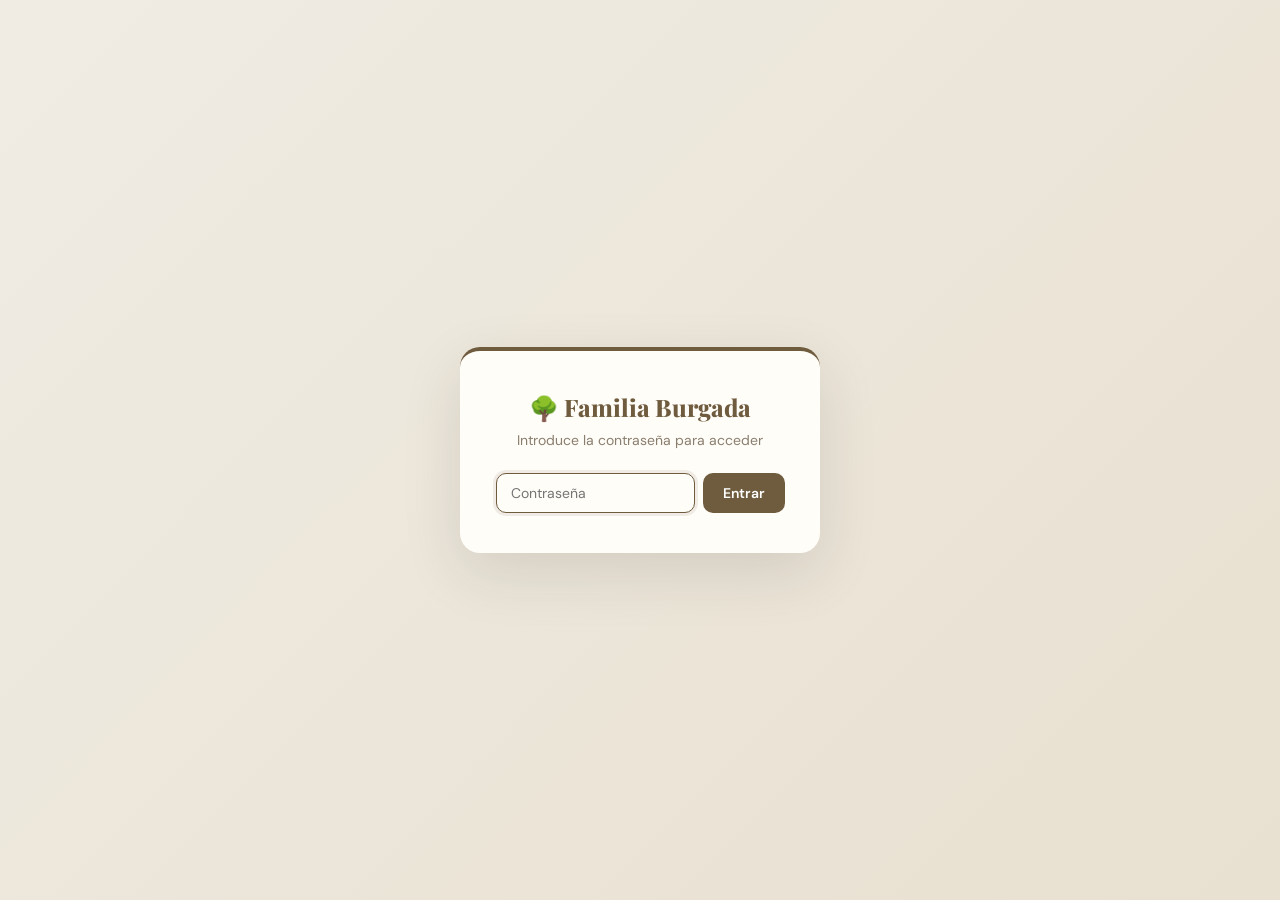
<file: index.html>
<!DOCTYPE html>
<html lang="es">
<head>
  <meta charset="UTF-8" />
  <meta name="viewport" content="width=device-width, initial-scale=1.0" />
  <title>Familia Burgada</title>
  <link rel="preconnect" href="https://fonts.googleapis.com">
  <link href="https://fonts.googleapis.com/css2?family=DM+Sans:ital,opsz,wght@0,9..40,300;0,9..40,500;0,9..40,700;1,9..40,400&family=Playfair+Display:wght@700;800&display=swap" rel="stylesheet">
  <link rel="stylesheet" href="styles.css" />
</head>
<body>
<script src="auth.js"></script>
<div class="ft-layout">
  <div class="ft-header">
    <div class="ft-header-left">
      <h1 class="ft-title">Familia Burgada</h1>
      <span class="ft-count" id="ft-count"></span>
      <a href="stats.html" class="ft-nav-link">📊 Estadísticas</a>
      <a href="list.html" class="ft-nav-link">📋 Listado</a>
      <a href="editor.html" class="ft-nav-link">✏️ Editor</a>
    </div>
    <div class="ft-header-right">
      <label class="ft-gen-filter">Generación
        <select id="generation-filter"><option value="all">Todas</option></select>
      </label>
      <input id="ft-search-input" class="ft-input" placeholder="Buscar persona…" />
    </div>
  </div>

  <div class="ft-filter-bar hidden" id="ft-filter-bar">
    <span id="ft-filter-text"></span>
    <button class="ft-btn-small" id="ft-filter-clear">✕ Quitar</button>
  </div>

  <div class="ft-body">
    <div class="ft-sidebar">
      <button class="ft-zoom-btn" id="zoom-in" title="Acercar">+</button>
      <span class="ft-zoom-val" id="zoom-label">100 %</span>
      <button class="ft-zoom-btn" id="zoom-out" title="Alejar">−</button>
      <div class="ft-sidebar-sep"></div>
      <button class="ft-zoom-btn" id="zoom-reset" title="Reset">↺</button>
      <div class="ft-sidebar-sep"></div>
      <button class="ft-zoom-btn" id="orientation-toggle" title="Cambiar orientación">
        <span id="orientation-label">↓</span>
      </button>
    </div>

    <div class="ft-viewport" id="ft-viewport">
      <div class="ft-canvas" id="ft-canvas"></div>
    </div>

    <!-- Modal -->
    <div class="ft-modal-backdrop" id="ft-modal-backdrop">
      <div class="ft-modal">
        <button class="ft-modal-close" id="ft-modal-close">✕</button>
        <!-- Hero: centered avatar + name -->
        <div class="ft-modal-hero" id="modal-hero">
          <div class="ft-modal-avatar" id="modal-avatar"></div>
          <div class="ft-modal-badge" id="modal-relation"></div>
          <h2 id="modal-name"></h2>
          <div class="ft-modal-sub" id="modal-dates"></div>
        </div>
        <!-- Content below hero -->
        <div class="ft-modal-content">
          <div class="ft-modal-body" id="modal-description"></div>
          <div class="ft-modal-lineage" id="modal-lineage"></div>
          <div class="ft-modal-grid">
            <div class="ft-modal-card"><div class="ft-modal-label">Generación</div><div class="ft-modal-value" id="modal-gen"></div></div>
            <div class="ft-modal-card"><div class="ft-modal-label">Lugar de nacimiento</div><div class="ft-modal-value" id="modal-birthplace"></div></div>
            <div class="ft-modal-card"><div class="ft-modal-label">Pareja</div><div class="ft-modal-value" id="modal-spouse"></div></div>
            <div class="ft-modal-card"><div class="ft-modal-label">Hijos</div><div class="ft-modal-value" id="modal-children"></div></div>
            <div class="ft-modal-card" style="grid-column:1/-1"><div class="ft-modal-label">Notas</div><div class="ft-modal-value" id="modal-notes"></div></div>
          </div>
          <div class="ft-modal-actions">
            <button class="ft-btn-outline" id="modal-trace-lineage">🌳 Ver linaje</button>
            <button class="ft-btn-outline" id="modal-trace-descendants">👨‍👩‍👧‍👦 Descendientes</button>
            <button class="ft-btn-outline" id="modal-propose-change">📝 Proponer cambio</button>
          </div>
        </div>
      </div>
    </div>
  </div>

  <div class="ft-request-panel">
    <div class="ft-request-toggle" id="request-toggle">
      <span>📝</span> Solicitar cambio de información
      <span class="ft-chevron" id="request-chevron">▾</span>
    </div>
    <div class="ft-request-body hidden" id="request-body">
      <p class="ft-request-hint">Rellena este formulario y se abrirá un email pre-rellenado para enviar la solicitud.</p>
      <form id="request-form">
        <div><label for="req-reporter">Tu nombre</label><input id="req-reporter" type="text" placeholder="Ej: Ana Pérez" required /></div>
        <div><label for="req-type">Tipo de cambio</label>
          <select id="req-type" required><option value="">Selecciona…</option><option value="Modificar datos">Modificar datos</option><option value="Nuevo nacimiento">Nuevo nacimiento</option><option value="Fallecimiento">Fallecimiento</option><option value="Otro">Otro</option></select>
        </div>
        <div><label for="req-person-name">Persona relacionada</label><input id="req-person-name" type="text" placeholder="Ej: María Isabel Burgada" /></div>
        <div style="grid-column:1/-1"><label for="req-details">Detalles</label><textarea id="req-details" placeholder="Ej: Nuevo nacimiento: Nombre, fecha, padres…"></textarea></div>
        <div class="ft-form-actions" style="grid-column:1/-1"><button type="submit" class="ft-btn">✉ Enviar por email</button></div>
      </form>
    </div>
  </div>
</div>
<script src="script.js"></script>
</body>
</html>
</file>
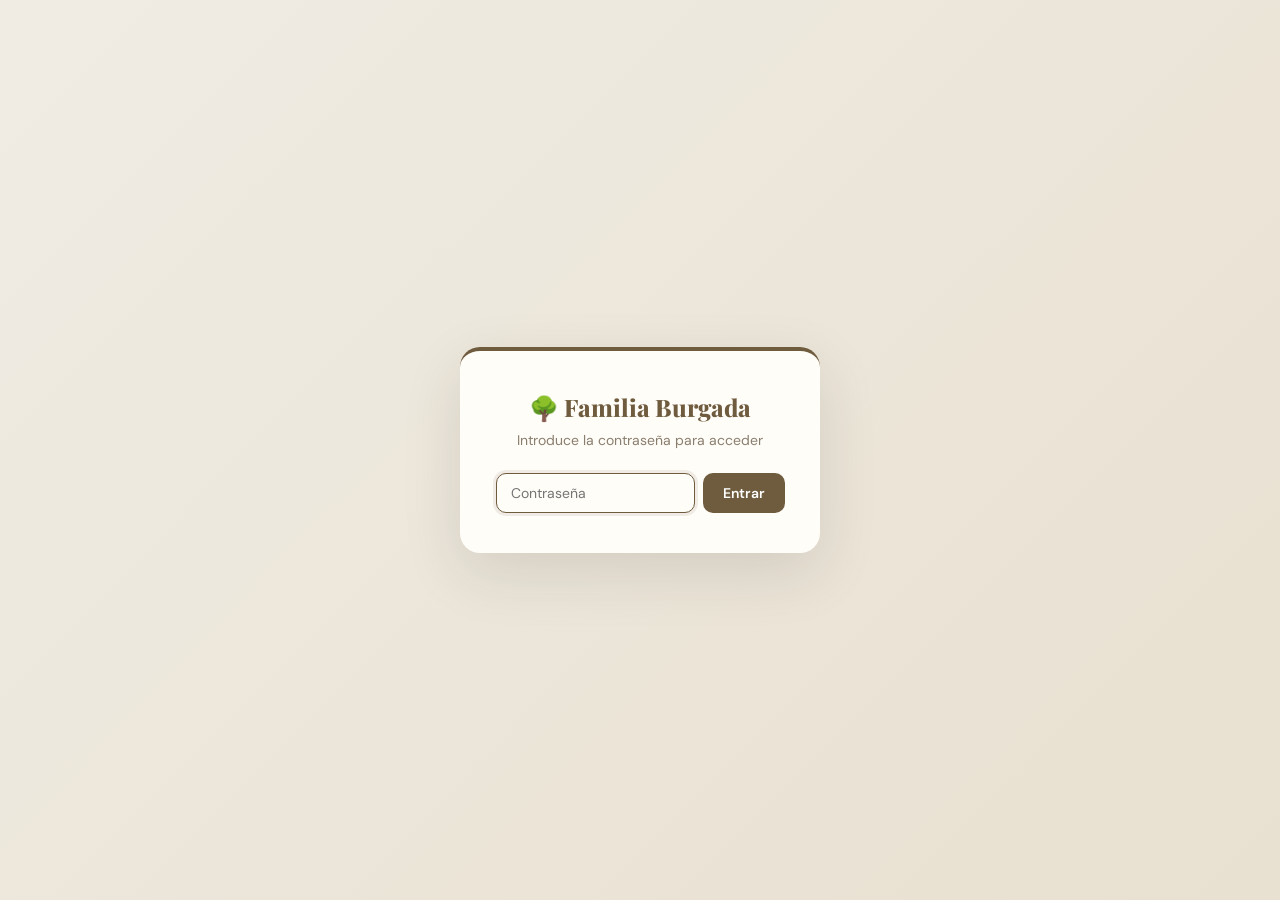
<file: editor.html>
<!DOCTYPE html>
<html lang="es">
<head>
  <meta charset="UTF-8" />
  <meta name="viewport" content="width=device-width, initial-scale=1.0" />
  <title>Editor · Familia Burgada</title>
  <link rel="preconnect" href="https://fonts.googleapis.com">
  <link href="https://fonts.googleapis.com/css2?family=DM+Sans:ital,opsz,wght@0,9..40,300;0,9..40,500;0,9..40,700;1,9..40,400&family=Playfair+Display:wght@700;800&display=swap" rel="stylesheet">
  <style>
    *, *::before, *::after { box-sizing: border-box; margin: 0; padding: 0; }
    :root { --bg: #f0ece4; --surface: #fffdf8; --border: #ddd5c8; --text: #2c241d; --text-dim: #8a7e6e; --accent: #6f5b3e; --accent-light: #f5f0e6; --shadow: 0 2px 12px rgba(44,36,29,.08); --font: 'DM Sans', system-ui, sans-serif; --font-display: 'Playfair Display', Georgia, serif; --danger: #b91c1c; --danger-bg: #fef2f2; --success: #15803d; --success-bg: #f0fdf4; }
    body { font-family: var(--font); background: var(--bg); color: var(--text); min-height: 100vh; padding: 24px; }
    .ed-wrap { max-width: 800px; margin: 0 auto; }
    .ed-header { display: flex; align-items: baseline; gap: 14px; margin-bottom: 24px; flex-wrap: wrap; }
    .ed-header h1 { font-family: var(--font-display); font-size: 26px; font-weight: 800; color: var(--accent); }
    .ed-nav { display: flex; gap: 8px; }
    .ed-link { font-size: 12px; font-weight: 600; color: var(--accent); text-decoration: none; background: var(--accent-light); padding: 5px 12px; border-radius: 999px; border: 1px solid var(--border); transition: .15s; }
    .ed-link:hover { background: var(--accent); color: #fff; border-color: var(--accent); }

    .ed-actions { display: grid; grid-template-columns: repeat(auto-fit, minmax(160px, 1fr)); gap: 12px; margin-bottom: 24px; }
    .ed-action-btn { background: var(--surface); border: 2px solid var(--border); border-radius: 14px; padding: 18px 14px; text-align: center; cursor: pointer; transition: .18s; font-family: var(--font); font-size: 13px; font-weight: 600; color: var(--text-dim); }
    .ed-action-btn:hover { border-color: var(--accent); color: var(--accent); background: var(--accent-light); }
    .ed-action-btn.active { border-color: var(--accent); color: var(--accent); background: var(--accent-light); }
    .ed-action-icon { font-size: 24px; display: block; margin-bottom: 6px; }

    .ed-card { background: var(--surface); border-radius: 16px; padding: 24px; box-shadow: var(--shadow); margin-bottom: 20px; }
    .ed-card-title { font-size: 15px; font-weight: 700; color: var(--text); margin-bottom: 16px; display: flex; align-items: center; gap: 8px; }
    .ed-form { display: grid; grid-template-columns: 1fr 1fr; gap: 12px 16px; }
    .ed-field { display: flex; flex-direction: column; gap: 4px; }
    .ed-field.full { grid-column: 1 / -1; }
    .ed-label { font-size: 11px; font-weight: 700; text-transform: uppercase; letter-spacing: .08em; color: var(--text-dim); }
    .ed-input, .ed-select, .ed-textarea { font-family: var(--font); font-size: 13px; padding: 8px 12px; border-radius: 10px; border: 1px solid var(--border); background: var(--accent-light); color: var(--text); outline: none; transition: .18s; }
    .ed-input:focus, .ed-select:focus, .ed-textarea:focus { border-color: var(--accent); background: var(--surface); box-shadow: 0 0 0 3px rgba(111,91,62,.1); }
    .ed-textarea { resize: vertical; min-height: 60px; }
    .ed-computed { font-size: 12px; color: var(--accent); font-weight: 600; padding: 6px 10px; background: var(--accent-light); border-radius: 8px; border: 1px dashed var(--border); }

    .ed-btn { background: var(--accent); border: none; color: #fff; border-radius: 10px; padding: 10px 20px; font-size: 14px; font-weight: 600; font-family: var(--font); cursor: pointer; transition: .18s; display: inline-flex; align-items: center; gap: 6px; }
    .ed-btn:hover { background: #5a4a33; }
    .ed-btn:disabled { opacity: .5; cursor: not-allowed; }
    .ed-btn-outline { background: transparent; border: 1px solid var(--border); color: var(--text-dim); border-radius: 10px; padding: 10px 20px; font-size: 14px; font-weight: 600; font-family: var(--font); cursor: pointer; transition: .18s; display: inline-flex; align-items: center; gap: 6px; }
    .ed-btn-outline:hover { border-color: var(--accent); color: var(--accent); }
    .ed-form-actions { grid-column: 1 / -1; display: flex; gap: 10px; margin-top: 8px; flex-wrap: wrap; }

    .ed-toast { position: fixed; bottom: 24px; left: 50%; transform: translateX(-50%); padding: 10px 20px; border-radius: 10px; font-size: 13px; font-weight: 600; box-shadow: 0 8px 30px rgba(44,36,29,.15); z-index: 1000; transition: opacity .3s; opacity: 0; pointer-events: none; }
    .ed-toast.show { opacity: 1; }
    .ed-toast.success { background: var(--success-bg); color: var(--success); border: 1px solid #bbf7d0; }
    .ed-toast.error { background: var(--danger-bg); color: var(--danger); border: 1px solid #fecaca; }
    .ed-output { background: #1e1b16; color: #d4cfc5; padding: 14px 16px; border-radius: 12px; font-size: 12px; font-family: 'DM Mono', monospace; max-height: 400px; overflow: auto; white-space: pre-wrap; margin-top: 12px; }

    .ed-preview { display: flex; align-items: center; gap: 12px; padding: 14px; background: var(--accent-light); border-radius: 12px; margin-bottom: 16px; }
    .ed-preview-avatar { width: 40px; height: 40px; border-radius: 50%; display: flex; align-items: center; justify-content: center; font-family: var(--font-display); font-weight: 800; font-size: 15px; border: 2px solid var(--surface); box-shadow: 0 0 0 2px var(--accent); }
    .ed-preview-info { flex: 1; }
    .ed-preview-name { font-weight: 700; font-size: 14px; }
    .ed-preview-meta { font-size: 11px; color: var(--text-dim); margin-top: 2px; }

    .ed-changes { margin-top: 16px; }
    .ed-change-item { display: flex; align-items: center; gap: 10px; padding: 8px 12px; border-radius: 8px; font-size: 13px; margin-bottom: 6px; }
    .ed-change-add { background: var(--success-bg); color: var(--success); }
    .ed-change-edit { background: #fef3c7; color: #92400e; }
    .ed-change-badge { font-size: 10px; font-weight: 700; text-transform: uppercase; padding: 2px 6px; border-radius: 4px; background: rgba(0,0,0,.08); }

    /* ── Searchable person picker ───────────────────────────────────── */
    .pp-wrap { position: relative; }
    .pp-input { font-family: var(--font); font-size: 13px; padding: 8px 12px; border-radius: 10px; border: 1px solid var(--border); background: var(--accent-light); color: var(--text); outline: none; transition: .18s; width: 100%; }
    .pp-input:focus { border-color: var(--accent); background: var(--surface); box-shadow: 0 0 0 3px rgba(111,91,62,.1); }
    .pp-input::placeholder { color: var(--text-dim); }
    .pp-dropdown { position: absolute; top: 100%; left: 0; right: 0; z-index: 50; background: var(--surface); border: 1px solid var(--border); border-radius: 12px; box-shadow: 0 12px 36px rgba(44,36,29,.14); max-height: 280px; overflow-y: auto; margin-top: 4px; display: none; }
    .pp-dropdown.open { display: block; }
    .pp-group-label { font-size: 10px; font-weight: 700; text-transform: uppercase; letter-spacing: .08em; color: var(--text-dim); padding: 8px 14px 4px; position: sticky; top: 0; background: var(--surface); }
    .pp-option { padding: 8px 14px; font-size: 13px; cursor: pointer; display: flex; align-items: center; gap: 10px; transition: background .1s; }
    .pp-option:hover { background: var(--accent-light); }
    .pp-option-avatar { width: 28px; height: 28px; border-radius: 50%; display: flex; align-items: center; justify-content: center; font-family: var(--font-display); font-weight: 800; font-size: 11px; flex-shrink: 0; }
    .pp-option-name { font-weight: 600; }
    .pp-option-meta { font-size: 11px; color: var(--text-dim); margin-left: auto; white-space: nowrap; }
    .pp-empty { padding: 16px 14px; font-size: 13px; color: var(--text-dim); text-align: center; }
    .pp-selected { background: var(--accent-light); border-left: 3px solid var(--accent); }

    .hidden { display: none !important; }
    @media (max-width: 600px) { body { padding: 14px; } .ed-form { grid-template-columns: 1fr; } .ed-actions { grid-template-columns: 1fr 1fr; } }
  </style>
</head>
<body>
<script src="auth.js"></script>

<div class="ed-wrap">
  <div class="ed-header">
    <h1>✏️ Editor</h1>
    <div class="ed-nav">
      <a href="index.html" class="ed-link">← Árbol</a>
      <a href="list.html" class="ed-link">📋 Listado</a>
      <a href="stats.html" class="ed-link">📊 Estadísticas</a>
    </div>
  </div>

  <div class="ed-actions">
    <div class="ed-action-btn" data-mode="add-child"><span class="ed-action-icon">👶</span> Añadir hijo/a</div>
    <div class="ed-action-btn" data-mode="add-partner"><span class="ed-action-icon">💍</span> Añadir pareja</div>
    <div class="ed-action-btn" data-mode="add-root"><span class="ed-action-icon">🌳</span> Añadir raíz</div>
    <div class="ed-action-btn" data-mode="edit"><span class="ed-action-icon">📝</span> Editar persona</div>
  </div>

  <div id="ed-form-area"></div>

  <div class="ed-card" id="ed-export-card" style="display:none">
    <div class="ed-card-title">📦 Cambios pendientes</div>
    <div class="ed-changes" id="ed-changes-list"></div>
    <div style="display:flex;gap:10px;margin-top:16px;flex-wrap:wrap">
      <button class="ed-btn" id="ed-copy-full">📋 Copiar people.json completo</button>
      <button class="ed-btn-outline" id="ed-copy-diff">📋 Copiar solo cambios</button>
      <button class="ed-btn-outline" id="ed-download">⬇ Descargar people.json</button>
    </div>
    <div class="ed-output hidden" id="ed-output"></div>
  </div>
</div>

<div class="ed-toast" id="ed-toast"></div>

<script>
const GEN_COLORS = ['#6f5b3e','#4a7c59','#3e6b8a','#7c5a8a','#8a5a5a','#5a7c8a','#7a6b3e','#3e8a7c'];

let people = [];
let changes = [];
let nextId = 1;

async function loadPeople() {
  people = await (await fetch('data/people.json')).json();
  nextId = Math.max(...people.map(p => p.id)) + 1;
}

function getInitials(n) { if (!n) return '?'; const p = n.trim().split(/\s+/); return p.length === 1 ? p[0][0].toUpperCase() : (p[0][0] + p[p.length - 1][0]).toUpperCase(); }
function genColor(g) { return GEN_COLORS[(g ?? 0) % GEN_COLORS.length]; }

function toast(msg, type = 'success') {
  const el = document.getElementById('ed-toast');
  el.textContent = msg; el.className = `ed-toast ${type} show`;
  setTimeout(() => el.classList.remove('show'), 2500);
}

// ══════════════════════════════════════════════════════════════════════════
// Searchable Person Picker
// ══════════════════════════════════════════════════════════════════════════

let _pickerCounter = 0;

/**
 * Creates a searchable person picker and returns { el, getValue, onSelect }
 * @param {string} placeholder
 * @param {function|null} filter - optional filter fn(person) => bool
 * @param {function} onSelect - callback(person)
 */
function createPersonPicker(placeholder, filter, onSelect) {
  const id = `pp-${++_pickerCounter}`;
  const filtered = filter ? people.filter(filter) : [...people];
  filtered.sort((a, b) => (a.generation ?? 0) - (b.generation ?? 0) || (a.name || '').localeCompare(b.name || ''));

  // Group by generation
  const groups = new Map();
  filtered.forEach(p => {
    const g = p.generation ?? 0;
    if (!groups.has(g)) groups.set(g, []);
    groups.get(g).push(p);
  });

  const wrap = document.createElement('div');
  wrap.className = 'pp-wrap';

  const input = document.createElement('input');
  input.className = 'pp-input';
  input.placeholder = placeholder || 'Escribe para buscar…';
  input.id = id;

  const dropdown = document.createElement('div');
  dropdown.className = 'pp-dropdown';

  let selectedId = null;

  function renderOptions(search) {
    dropdown.innerHTML = '';
    const term = (search || '').toLowerCase().trim();
    let any = false;

    for (const [gen, persons] of groups) {
      const matches = persons.filter(p => !term || (p.name || '').toLowerCase().includes(term));
      if (!matches.length) continue;
      any = true;

      const label = document.createElement('div');
      label.className = 'pp-group-label';
      label.style.borderLeft = `3px solid ${genColor(gen)}`;
      label.textContent = `Generación ${gen}`;
      dropdown.appendChild(label);

      matches.forEach(p => {
        const opt = document.createElement('div');
        opt.className = 'pp-option' + (selectedId === p.id ? ' pp-selected' : '');
        const c = genColor(p.generation);
        opt.innerHTML = `
          <div class="pp-option-avatar" style="background:${c}18;color:${c}">${getInitials(p.name)}</div>
          <span class="pp-option-name">${p.name}</span>
          <span class="pp-option-meta">ID:${p.id}</span>`;
        opt.addEventListener('click', () => {
          selectedId = p.id;
          input.value = p.name;
          dropdown.classList.remove('open');
          onSelect(p);
        });
        dropdown.appendChild(opt);
      });
    }

    if (!any) {
      dropdown.innerHTML = '<div class="pp-empty">No se encontraron personas</div>';
    }
  }

  input.addEventListener('focus', () => { renderOptions(input.value); dropdown.classList.add('open'); });
  input.addEventListener('input', () => { selectedId = null; renderOptions(input.value); dropdown.classList.add('open'); });

  // Close on outside click
  document.addEventListener('click', e => {
    if (!wrap.contains(e.target)) dropdown.classList.remove('open');
  });

  wrap.appendChild(input);
  wrap.appendChild(dropdown);

  return {
    el: wrap,
    getValue: () => selectedId,
    reset: () => { selectedId = null; input.value = ''; },
  };
}

// ══════════════════════════════════════════════════════════════════════════
// Form helpers
// ══════════════════════════════════════════════════════════════════════════

function personFieldsHTML(prefix, defaults = {}) {
  return `
    <div class="ed-field"><label class="ed-label">Nombre completo</label><input class="ed-input" id="${prefix}-name" value="${defaults.name || ''}" placeholder="María Isabel Burgada Palleiro" /></div>
    <div class="ed-field"><label class="ed-label">Sexo</label><select class="ed-select" id="${prefix}-gender"><option value="" ${!defaults.gender?'selected':''}>—</option><option value="M" ${defaults.gender==='M'?'selected':''}>Masculino</option><option value="F" ${defaults.gender==='F'?'selected':''}>Femenino</option></select></div>
    <div class="ed-field"><label class="ed-label">Fecha nacimiento</label><input class="ed-input" id="${prefix}-birth" value="${defaults.birthDate||''}" placeholder="1985-03-15" /></div>
    <div class="ed-field"><label class="ed-label">Fecha fallecimiento</label><input class="ed-input" id="${prefix}-death" value="${defaults.deathDate||''}" placeholder="Vacío si vive" /></div>
    <div class="ed-field"><label class="ed-label">Lugar nacimiento</label><input class="ed-input" id="${prefix}-birthplace" value="${defaults.birthPlace||''}" placeholder="Madrid" /></div>
    <div class="ed-field"><label class="ed-label">URL foto</label><input class="ed-input" id="${prefix}-photo" value="${defaults.photoUrl||''}" placeholder="images/nombre.jpg" /></div>
    <div class="ed-field full"><label class="ed-label">Descripción</label><textarea class="ed-textarea" id="${prefix}-desc" placeholder="Breve descripción…">${defaults.description||''}</textarea></div>
    <div class="ed-field full"><label class="ed-label">Notas</label><textarea class="ed-textarea" id="${prefix}-notes" placeholder="Notas adicionales…">${defaults.notes||''}</textarea></div>`;
}

function readFields(prefix) {
  return {
    name: document.getElementById(`${prefix}-name`).value.trim(),
    gender: document.getElementById(`${prefix}-gender`).value || '',
    birthDate: document.getElementById(`${prefix}-birth`).value.trim(),
    deathDate: document.getElementById(`${prefix}-death`).value.trim(),
    birthPlace: document.getElementById(`${prefix}-birthplace`).value.trim(),
    photoUrl: document.getElementById(`${prefix}-photo`).value.trim(),
    description: document.getElementById(`${prefix}-desc`).value.trim(),
    notes: document.getElementById(`${prefix}-notes`).value.trim(),
  };
}

function applyChange(change) {
  changes.push(change);
  if (change.type === 'add') { people.push(change.person); nextId = Math.max(nextId, change.person.id + 1); }
  else if (change.type === 'edit') { const i = people.findIndex(p => p.id === change.person.id); if (i >= 0) people[i] = { ...people[i], ...change.person }; }
  renderChanges();
  toast(change.label);
}

function renderChanges() {
  const card = document.getElementById('ed-export-card'), list = document.getElementById('ed-changes-list');
  if (!changes.length) { card.style.display = 'none'; return; }
  card.style.display = '';
  list.innerHTML = '';
  changes.forEach(c => {
    const d = document.createElement('div');
    d.className = `ed-change-item ${c.type === 'add' ? 'ed-change-add' : 'ed-change-edit'}`;
    d.innerHTML = `<span class="ed-change-badge">${c.type === 'add' ? '+ NUEVO' : '✎ EDITADO'}</span> ${c.label}`;
    list.appendChild(d);
  });
}

// ══════════════════════════════════════════════════════════════════════════
// Modes
// ══════════════════════════════════════════════════════════════════════════

function showAddChild() {
  const area = document.getElementById('ed-form-area');
  area.innerHTML = `<div class="ed-card"><div class="ed-card-title">👶 Añadir hijo/a</div>
    <div class="ed-form"><div class="ed-field full"><label class="ed-label">Padre o madre</label><div id="ac-picker-slot"></div></div>
    <div class="ed-field full" id="ac-computed" style="display:none"></div>
    ${personFieldsHTML('ac')}
    <div class="ed-form-actions"><button class="ed-btn" id="ac-submit" disabled>Añadir al árbol</button></div></div></div>`;

  let selectedParent = null;
  const picker = createPersonPicker('Escribe el nombre del padre o madre…', null, p => {
    selectedParent = p;
    const gen = (p.generation ?? 0) + 1;
    document.getElementById('ac-computed').style.display = '';
    document.getElementById('ac-computed').innerHTML = `<div class="ed-computed">ID: <strong>${nextId}</strong> · Generación: <strong>${gen}</strong> · Padre/madre: <strong>${p.name}</strong></div>`;
    document.getElementById('ac-submit').disabled = false;
  });
  document.getElementById('ac-picker-slot').appendChild(picker.el);

  document.getElementById('ac-submit').addEventListener('click', () => {
    if (!selectedParent) return;
    const fields = readFields('ac');
    if (!fields.name) { toast('Introduce un nombre', 'error'); return; }
    const person = { id: nextId, partnerId: null, parentId: selectedParent.id, generation: (selectedParent.generation ?? 0) + 1, ...fields };
    applyChange({ type: 'add', person, label: `${fields.name} (hijo/a de ${selectedParent.name})` });
    showAddChild();
  });
}

function showAddPartner() {
  const area = document.getElementById('ed-form-area');
  area.innerHTML = `<div class="ed-card"><div class="ed-card-title">💍 Añadir pareja</div>
    <div class="ed-form"><div class="ed-field full"><label class="ed-label">Persona que recibe pareja</label><div id="ap-picker-slot"></div></div>
    <div class="ed-field full" id="ap-computed" style="display:none"></div>
    ${personFieldsHTML('ap')}
    <div class="ed-form-actions"><button class="ed-btn" id="ap-submit" disabled>Añadir pareja</button></div></div></div>`;

  let selectedTarget = null;
  const picker = createPersonPicker('Escribe el nombre…', p => !p.partnerId, p => {
    selectedTarget = p;
    document.getElementById('ap-computed').style.display = '';
    document.getElementById('ap-computed').innerHTML = `<div class="ed-computed">ID: <strong>${nextId}</strong> · Generación: <strong>${p.generation ?? '?'}</strong> · Pareja de: <strong>${p.name}</strong></div>`;
    document.getElementById('ap-submit').disabled = false;
  });
  document.getElementById('ap-picker-slot').appendChild(picker.el);

  document.getElementById('ap-submit').addEventListener('click', () => {
    if (!selectedTarget) return;
    const fields = readFields('ap');
    if (!fields.name) { toast('Introduce un nombre', 'error'); return; }
    const partner = { id: nextId, partnerId: selectedTarget.id, parentId: null, generation: selectedTarget.generation ?? 0, ...fields };
    applyChange({ type: 'add', person: partner, label: `${fields.name} (pareja de ${selectedTarget.name})` });
    applyChange({ type: 'edit', person: { id: selectedTarget.id, partnerId: partner.id }, label: `${selectedTarget.name} → partnerId = ${partner.id}` });
    showAddPartner();
  });
}

function showAddRoot() {
  const area = document.getElementById('ed-form-area');
  area.innerHTML = `<div class="ed-card"><div class="ed-card-title">🌳 Añadir persona raíz</div>
    <div class="ed-form"><div class="ed-field"><label class="ed-label">Generación</label><input class="ed-input" id="ar-gen" type="number" value="0" min="0" /></div>
    <div class="ed-field"><div class="ed-computed">ID: <strong>${nextId}</strong> · Sin padre · Sin pareja</div></div>
    ${personFieldsHTML('ar')}
    <div class="ed-form-actions"><button class="ed-btn" id="ar-submit">Añadir raíz</button></div></div></div>`;

  document.getElementById('ar-submit').addEventListener('click', () => {
    const fields = readFields('ar');
    if (!fields.name) { toast('Introduce un nombre', 'error'); return; }
    const gen = parseInt(document.getElementById('ar-gen').value) || 0;
    const person = { id: nextId, partnerId: null, parentId: null, generation: gen, ...fields };
    applyChange({ type: 'add', person, label: `${fields.name} (raíz, Gen ${gen})` });
    showAddRoot();
  });
}

function showEdit() {
  const area = document.getElementById('ed-form-area');
  area.innerHTML = `<div class="ed-card"><div class="ed-card-title">📝 Editar persona</div>
    <div class="ed-form"><div class="ed-field full"><label class="ed-label">Selecciona persona</label><div id="ee-picker-slot"></div></div>
    <div id="ee-fields" style="display:none"></div></div></div>`;

  const picker = createPersonPicker('Escribe el nombre…', null, target => {
    const container = document.getElementById('ee-fields');
    container.style.display = '';
    const c = genColor(target.generation);
    container.innerHTML = `
      <div class="ed-preview">
        <div class="ed-preview-avatar" style="background:${c}18;color:${c}">${getInitials(target.name)}</div>
        <div class="ed-preview-info"><div class="ed-preview-name">${target.name}</div>
        <div class="ed-preview-meta">ID: ${target.id} · Gen ${target.generation ?? '?'} · parentId: ${target.parentId ?? 'null'} · partnerId: ${target.partnerId ?? 'null'}</div></div>
      </div>
      <div class="ed-form">
        ${personFieldsHTML('ee', target)}
        <div class="ed-field"><label class="ed-label">Generación</label><input class="ed-input" id="ee-gen" type="number" value="${target.generation ?? 0}" min="0" /></div>
        <div class="ed-form-actions"><button class="ed-btn" id="ee-submit">Guardar cambios</button></div>
      </div>`;
    document.getElementById('ee-submit').addEventListener('click', () => {
      const fields = readFields('ee');
      if (!fields.name) { toast('El nombre no puede estar vacío', 'error'); return; }
      const gen = parseInt(document.getElementById('ee-gen').value) ?? target.generation;
      applyChange({ type: 'edit', person: { id: target.id, generation: gen, ...fields }, label: `Editado: ${fields.name} (ID:${target.id})` });
      showEdit();
    });
  });
  document.getElementById('ee-picker-slot').appendChild(picker.el);
}

// ══════════════════════════════════════════════════════════════════════════
// Export
// ══════════════════════════════════════════════════════════════════════════

function copyToClipboard(text) { navigator.clipboard.writeText(text).then(() => toast('Copiado al portapapeles')); }

function downloadJSON() {
  const blob = new Blob([JSON.stringify(people, null, 2)], { type: 'application/json' });
  const a = document.createElement('a'); a.href = URL.createObjectURL(blob); a.download = 'people.json'; a.click();
  toast('Descargado people.json');
}

// ══════════════════════════════════════════════════════════════════════════
// Init
// ══════════════════════════════════════════════════════════════════════════

(async function init() {
  await loadPeople();

  document.querySelectorAll('.ed-action-btn').forEach(btn => {
    btn.addEventListener('click', () => {
      document.querySelectorAll('.ed-action-btn').forEach(b => b.classList.remove('active'));
      btn.classList.add('active');
      const m = btn.dataset.mode;
      if (m === 'add-child') showAddChild();
      else if (m === 'add-partner') showAddPartner();
      else if (m === 'add-root') showAddRoot();
      else if (m === 'edit') showEdit();
    });
  });

  document.getElementById('ed-copy-full').addEventListener('click', () => {
    copyToClipboard(JSON.stringify(people, null, 2));
    const o = document.getElementById('ed-output'); o.textContent = JSON.stringify(people, null, 2); o.classList.remove('hidden');
  });
  document.getElementById('ed-copy-diff').addEventListener('click', () => {
    const diff = changes.map(c => ({ action: c.type, ...c.person }));
    copyToClipboard(JSON.stringify(diff, null, 2));
    const o = document.getElementById('ed-output'); o.textContent = JSON.stringify(diff, null, 2); o.classList.remove('hidden');
  });
  document.getElementById('ed-download').addEventListener('click', downloadJSON);
})();
</script>
</body>
</html>
</file>
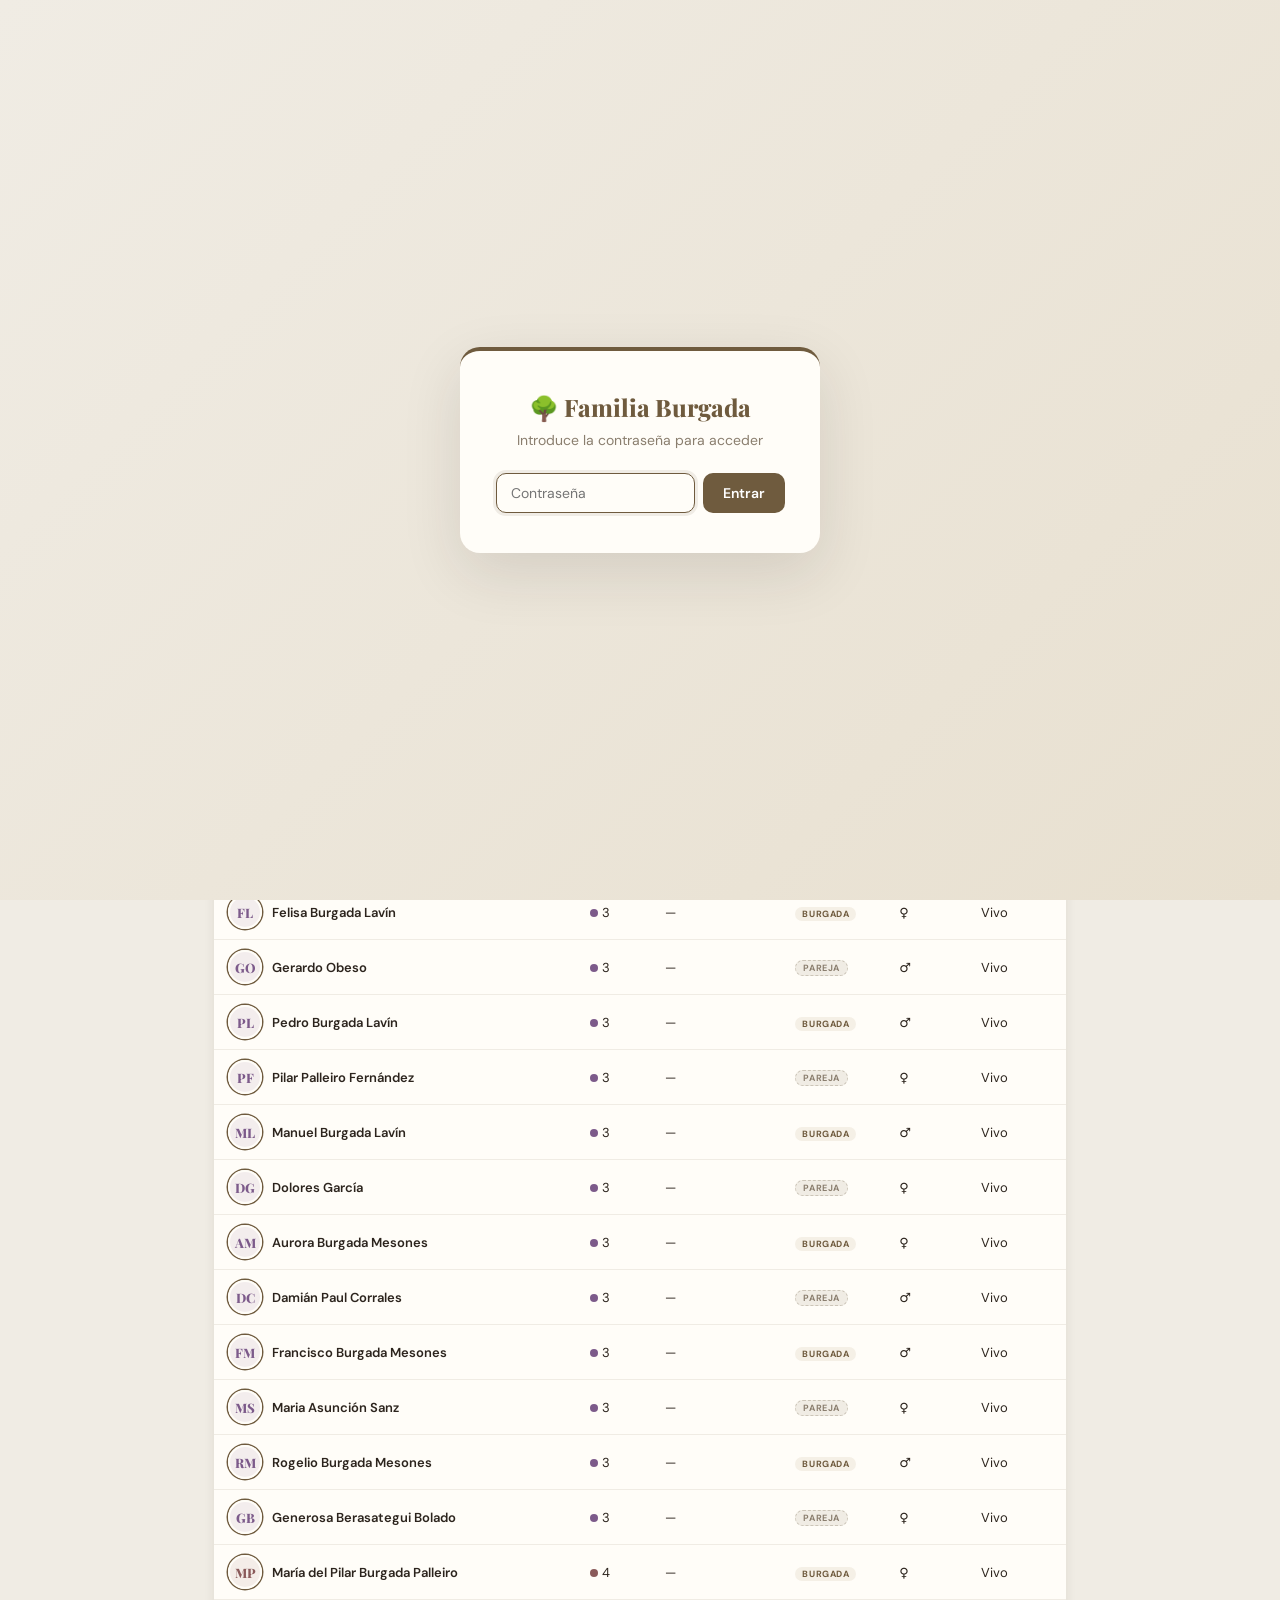
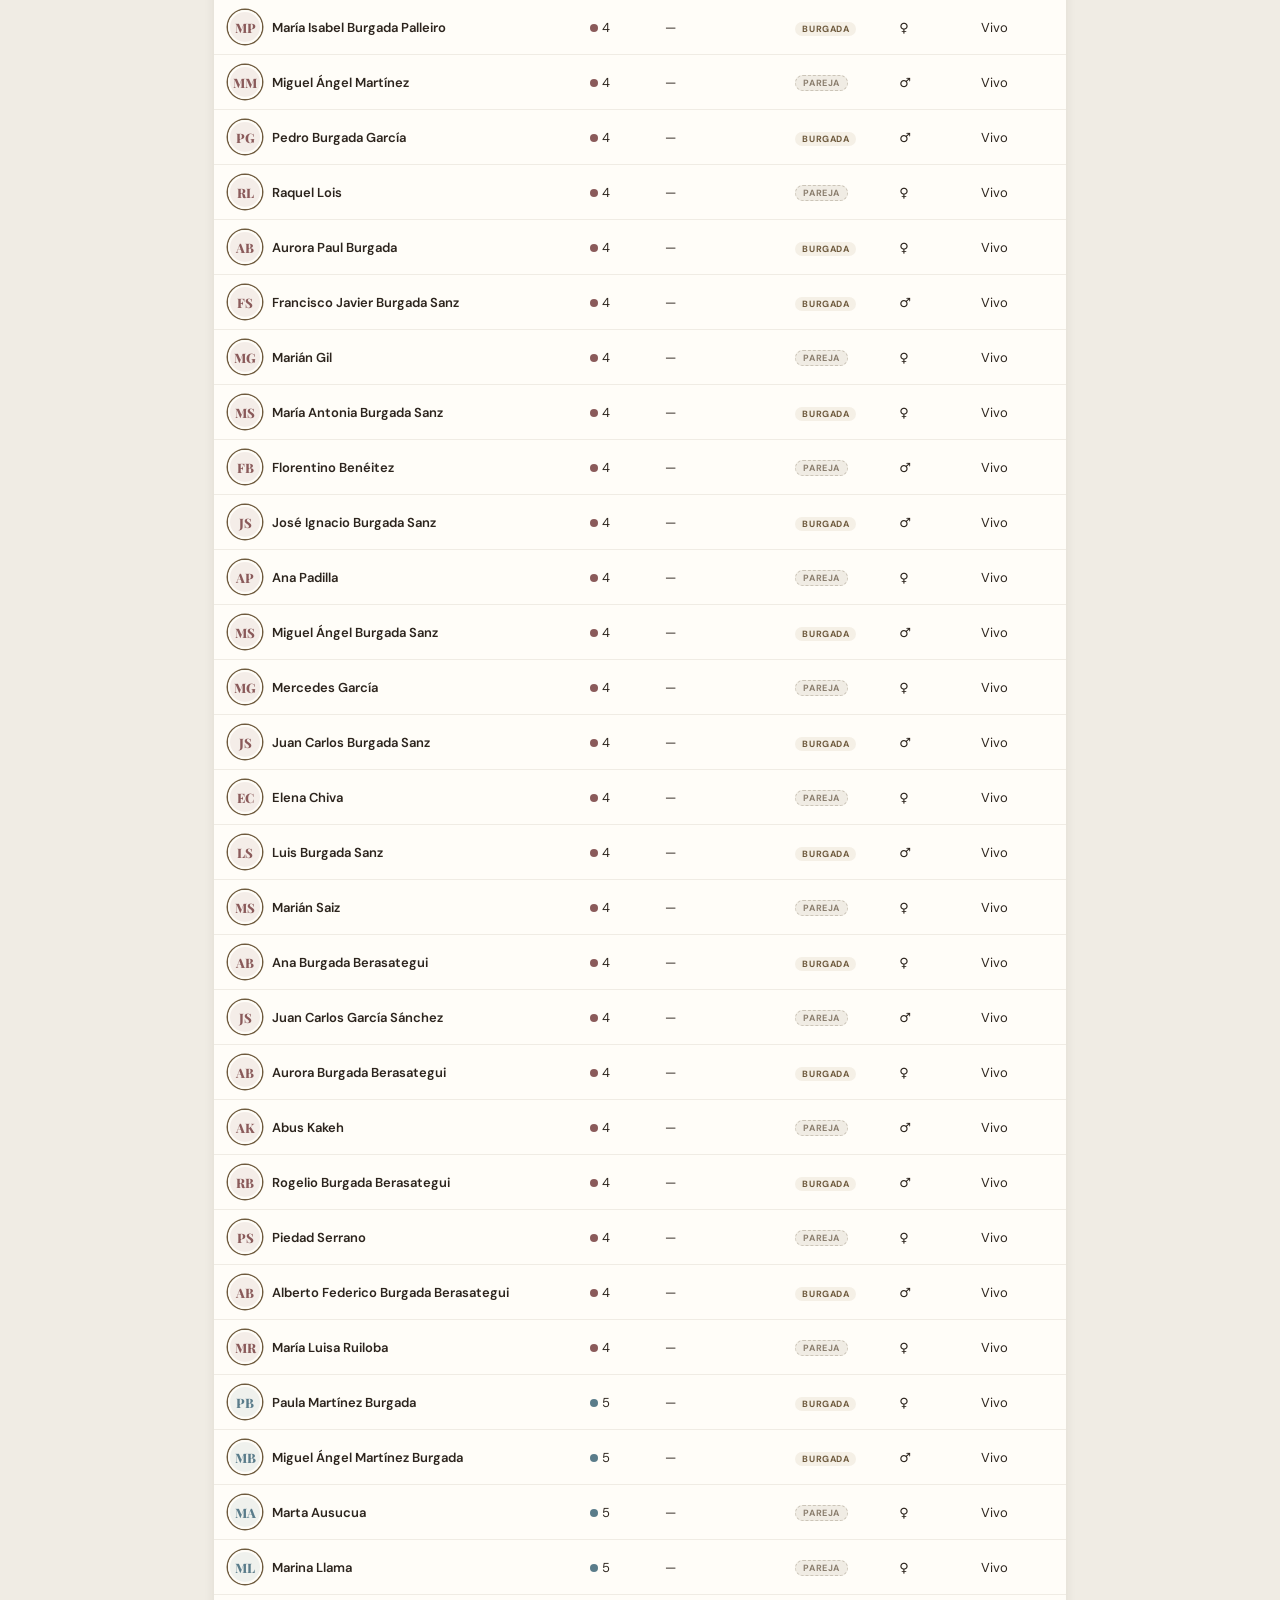
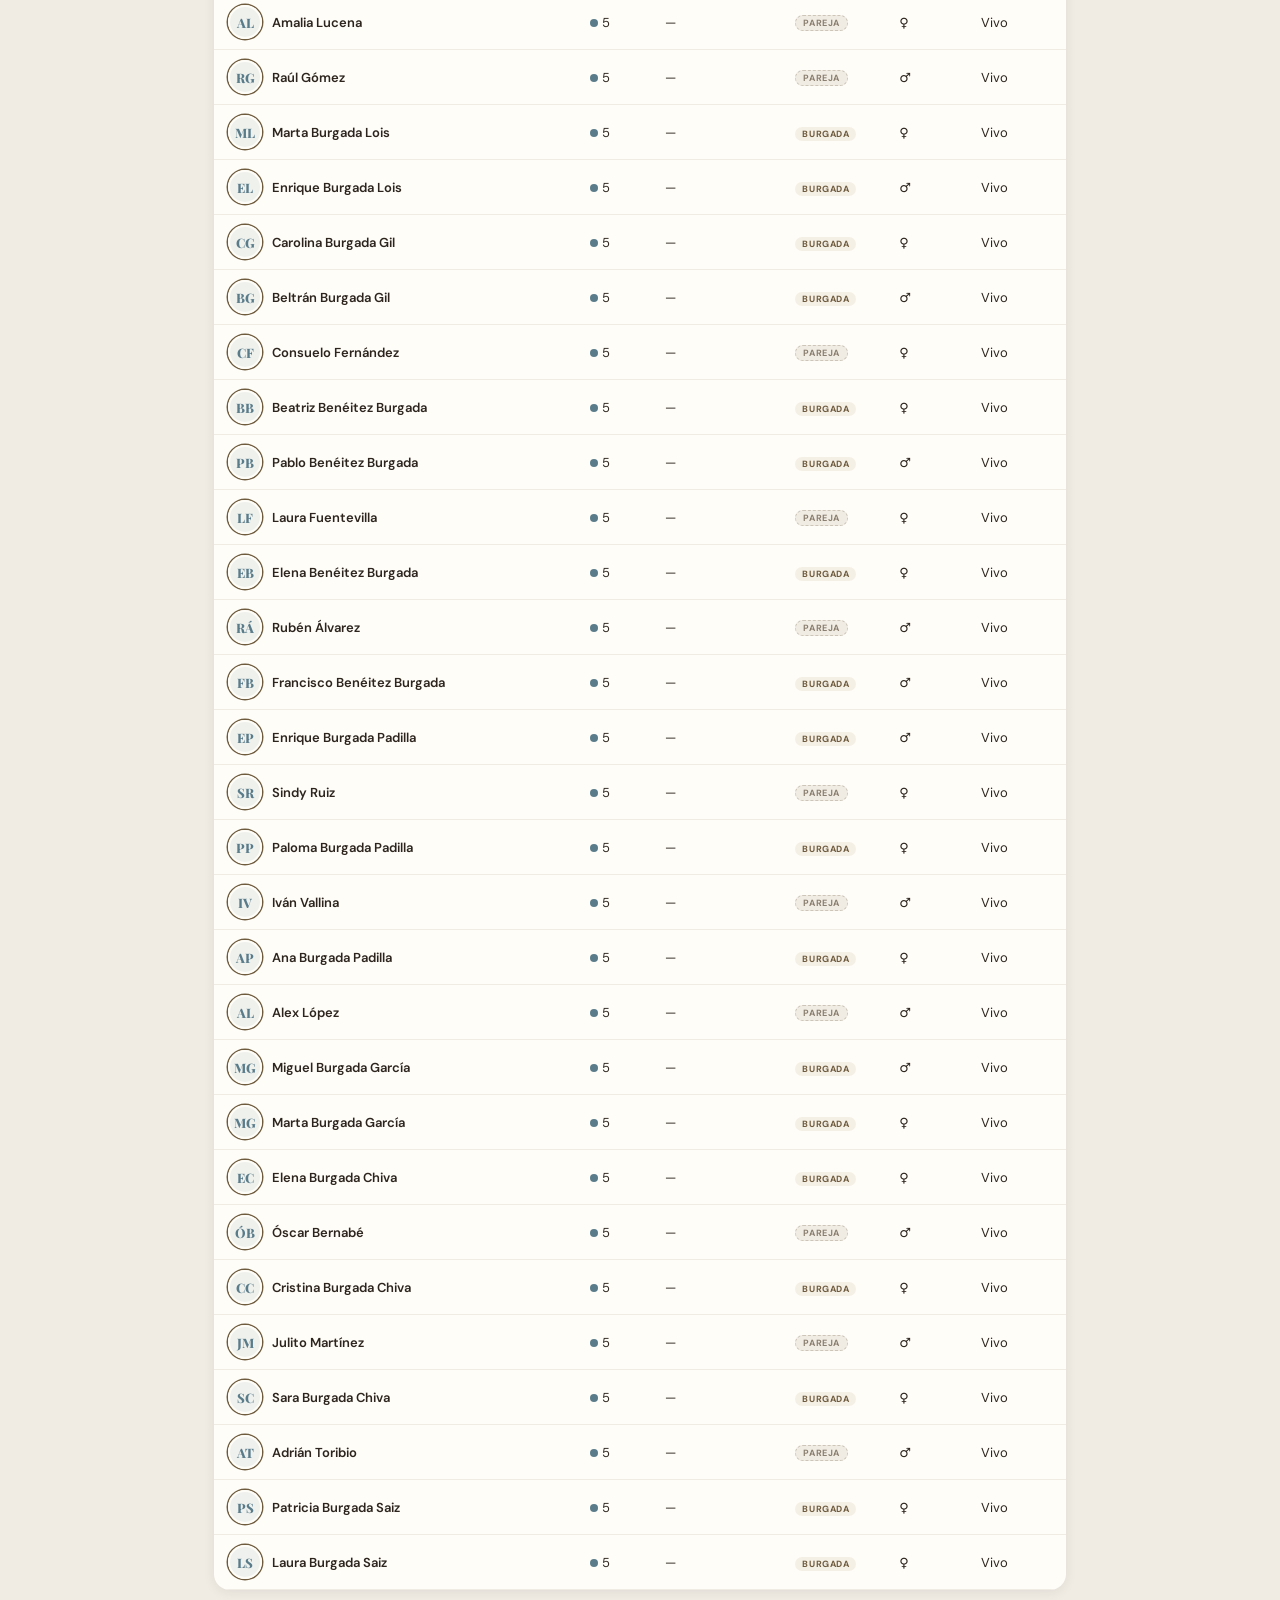
<file: list.html>
<!DOCTYPE html>
<html lang="es">
<head>
  <meta charset="UTF-8" />
  <meta name="viewport" content="width=device-width, initial-scale=1.0" />
  <title>Listado · Familia Burgada</title>
  <link rel="preconnect" href="https://fonts.googleapis.com">
  <link href="https://fonts.googleapis.com/css2?family=DM+Sans:ital,opsz,wght@0,9..40,300;0,9..40,500;0,9..40,700;1,9..40,400&family=Playfair+Display:wght@700;800&display=swap" rel="stylesheet">
  <style>
    *, *::before, *::after { box-sizing: border-box; margin: 0; padding: 0; }
    :root { --bg: #f0ece4; --surface: #fffdf8; --border: #ddd5c8; --text: #2c241d; --text-dim: #8a7e6e; --accent: #6f5b3e; --accent-light: #f5f0e6; --shadow: 0 2px 12px rgba(44,36,29,.08); --font: 'DM Sans', system-ui, sans-serif; --font-display: 'Playfair Display', Georgia, serif; }
    body { font-family: var(--font); background: var(--bg); color: var(--text); min-height: 100vh; padding: 24px; max-width: 900px; margin: 0 auto; }
    .list-header { display: flex; align-items: baseline; gap: 14px; margin-bottom: 20px; flex-wrap: wrap; }
    .list-header h1 { font-family: var(--font-display); font-size: 26px; font-weight: 800; color: var(--accent); }
    .list-nav { display: flex; gap: 8px; }
    .list-link { font-size: 12px; font-weight: 600; color: var(--accent); text-decoration: none; background: var(--accent-light); padding: 5px 12px; border-radius: 999px; border: 1px solid var(--border); transition: .15s; }
    .list-link:hover { background: var(--accent); color: #fff; border-color: var(--accent); }
    .list-controls { display: flex; gap: 12px; align-items: center; margin-bottom: 16px; flex-wrap: wrap; }
    .list-controls label { font-size: 12px; color: var(--text-dim); font-weight: 600; display: flex; align-items: center; gap: 5px; }
    .list-controls select, .list-controls input { font-family: var(--font); font-size: 13px; padding: 6px 10px; border-radius: 8px; border: 1px solid var(--border); background: var(--surface); color: var(--text); }
    .list-controls input { width: 180px; }
    .list-count { font-size: 12px; color: var(--text-dim); margin-left: auto; }
    .list-card { background: var(--surface); border-radius: 16px; box-shadow: var(--shadow); overflow: hidden; }
    .list-table { width: 100%; border-collapse: collapse; font-size: 13px; }
    .list-table th { text-align: left; font-size: 10px; font-weight: 700; text-transform: uppercase; letter-spacing: .08em; color: var(--text-dim); padding: 12px 14px; border-bottom: 2px solid var(--border); cursor: pointer; user-select: none; transition: color .15s; white-space: nowrap; }
    .list-table th:hover { color: var(--accent); }
    .list-table th .sort-arrow { font-size: 10px; margin-left: 4px; opacity: .4; }
    .list-table th.active .sort-arrow { opacity: 1; color: var(--accent); }
    .list-table td { padding: 10px 14px; border-bottom: 1px solid #f0ece4; vertical-align: middle; }
    .list-table tr:hover td { background: var(--accent-light); }
    .list-table tr.deceased td { opacity: .55; }
    .list-avatar { width: 34px; height: 34px; border-radius: 50%; display: flex; align-items: center; justify-content: center; font-family: var(--font-display); font-weight: 800; font-size: 13px; flex-shrink: 0; border: 2px solid var(--surface); box-shadow: 0 0 0 1.5px var(--accent); }
    .list-name-cell { display: flex; align-items: center; gap: 10px; }
    .list-name { font-weight: 600; }
    .list-gen-dot { width: 8px; height: 8px; border-radius: 50%; display: inline-block; margin-right: 4px; vertical-align: middle; }
    .list-tag { display: inline-flex; padding: 1px 7px; border-radius: 999px; font-size: 9px; font-weight: 700; text-transform: uppercase; letter-spacing: .06em; }
    .list-tag-burgada { background: var(--accent-light); color: var(--accent); }
    .list-tag-spouse { background: #f0ece4; color: #8a7e6e; border: 1px dashed #ccc5b8; }
    .list-empty { padding: 40px; text-align: center; color: var(--text-dim); font-size: 14px; }
    .hidden { display: none !important; }
    @media (max-width: 600px) { body { padding: 14px; } .list-controls { flex-direction: column; align-items: flex-start; } .list-table { font-size: 12px; } .list-table th, .list-table td { padding: 8px 8px; } }
  </style>
</head>
<body>
<script src="auth.js"></script>
  <div class="list-header">
    <h1>📋 Listado</h1>
    <div class="list-nav"><a href="index.html" class="list-link">← Árbol</a><a href="stats.html" class="list-link">📊 Estadísticas</a></div>
  </div>
  <div class="list-controls">
    <label>Generación <select id="filter-gen"><option value="all">Todas</option></select></label>
    <label>Tipo <select id="filter-type"><option value="all">Todos</option><option value="burgada">Burgada</option><option value="pareja">Parejas</option></select></label>
    <label>Sexo <select id="filter-gender"><option value="all">Todos</option><option value="M">Hombres</option><option value="F">Mujeres</option></select></label>
    <label><input id="filter-search" type="text" placeholder="Buscar nombre…" /></label>
    <span class="list-count" id="list-count"></span>
  </div>
  <div class="list-card">
    <table class="list-table">
      <thead><tr>
        <th data-col="name">Nombre <span class="sort-arrow">▾</span></th>
        <th data-col="generation">Gen <span class="sort-arrow">▾</span></th>
        <th data-col="birthDate">Nacimiento <span class="sort-arrow">▾</span></th>
        <th data-col="type">Tipo <span class="sort-arrow">▾</span></th>
        <th data-col="gender">Sexo <span class="sort-arrow">▾</span></th>
        <th data-col="status">Estado <span class="sort-arrow">▾</span></th>
      </tr></thead>
      <tbody id="list-body"></tbody>
    </table>
    <div class="list-empty hidden" id="list-empty">No se encontraron personas con estos filtros.</div>
  </div>
  <script>
    const GEN_COLORS=['#6f5b3e','#4a7c59','#3e6b8a','#7c5a8a','#8a5a5a','#5a7c8a','#7a6b3e','#3e8a7c'];
    let people=[], sortCol='birthDate', sortDir='asc';
    function isBurgada(p) { return p.parentId != null || p.id == 1; }
    function getInitials(n){if(!n)return'?';const p=n.trim().split(/\s+/);return p.length===1?p[0][0].toUpperCase():(p[0][0]+p[p.length-1][0]).toUpperCase();}
    function parseDateForSort(s){if(!s)return null;const d=new Date(s);if(!isNaN(d.getTime()))return d.getTime();const p=s.split('/');if(p.length===3){const d2=new Date(`${p[2]}-${p[1]}-${p[0]}`);if(!isNaN(d2.getTime()))return d2.getTime();}const y=parseInt(s);if(!isNaN(y))return new Date(y,0,1).getTime();return null;}
    function getSortValue(p){switch(sortCol){case'name':return(p.name||'').toLowerCase();case'generation':return p.generation??999;case'birthDate':return parseDateForSort(p.birthDate);case'type':return isBurgada(p)?0:1;case'gender':return p.gender||'Z';case'status':return p.deathDate?1:0;default:return 0;}}
    function filterAndSort(){
      const gF=document.getElementById('filter-gen').value, tF=document.getElementById('filter-type').value, gnF=document.getElementById('filter-gender').value, s=document.getElementById('filter-search').value.toLowerCase().trim();
      let list=people.filter(p=>{if(gF!=='all'&&String(p.generation??'')!==gF)return false;if(tF==='burgada'&&!isBurgada(p))return false;if(tF==='pareja'&&isBurgada(p))return false;if(gnF!=='all'&&p.gender!==gnF)return false;if(s&&!(p.name||'').toLowerCase().includes(s))return false;return true;});
      list.sort((a,b)=>{let va=getSortValue(a),vb=getSortValue(b);if(va==null&&vb==null)return 0;if(va==null)return 1;if(vb==null)return-1;if(va<vb)return sortDir==='asc'?-1:1;if(va>vb)return sortDir==='asc'?1:-1;return 0;});
      renderList(list);
    }
    function renderList(list){
      const tbody=document.getElementById('list-body'),empty=document.getElementById('list-empty');tbody.innerHTML='';
      document.getElementById('list-count').textContent=`${list.length} personas`;
      if(!list.length){empty.classList.remove('hidden');return;}empty.classList.add('hidden');
      list.forEach(p=>{const tr=document.createElement('tr');if(p.deathDate)tr.className='deceased';const g=p.generation??0,c=GEN_COLORS[g%GEN_COLORS.length],bg=c+'18',burg=isBurgada(p),gl=p.gender==='M'?'♂':p.gender==='F'?'♀':'—';
      tr.innerHTML=`<td><div class="list-name-cell"><div class="list-avatar" style="background:${bg};color:${c}">${getInitials(p.name)}</div><span class="list-name">${p.name}</span></div></td><td><span class="list-gen-dot" style="background:${c}"></span>${g}</td><td>${p.birthDate||'—'}</td><td><span class="list-tag ${burg?'list-tag-burgada':'list-tag-spouse'}">${burg?'Burgada':'Pareja'}</span></td><td>${gl}</td><td>${p.deathDate?'✝ '+p.deathDate:'Vivo'}</td>`;
      tbody.appendChild(tr);});
    }
    async function init(){
      people=await(await fetch('data/people.json')).json();
      const gens=[...new Set(people.map(p=>p.generation).filter(g=>g!=null))].sort((a,b)=>a-b);
      const sel=document.getElementById('filter-gen');gens.forEach(g=>{const o=document.createElement('option');o.value=String(g);o.textContent=`Gen ${g}`;sel.appendChild(o);});
      document.querySelectorAll('.list-table th[data-col]').forEach(th=>{th.addEventListener('click',()=>{const col=th.dataset.col;if(sortCol===col)sortDir=sortDir==='asc'?'desc':'asc';else{sortCol=col;sortDir='asc';}document.querySelectorAll('.list-table th').forEach(h=>h.classList.remove('active'));th.classList.add('active');th.querySelector('.sort-arrow').textContent=sortDir==='asc'?'▴':'▾';filterAndSort();});});
      ['filter-gen','filter-type','filter-gender'].forEach(id=>document.getElementById(id).addEventListener('change',filterAndSort));
      document.getElementById('filter-search').addEventListener('input',filterAndSort);
      sortCol='birthDate';sortDir='asc';document.querySelector('th[data-col="birthDate"]').classList.add('active');filterAndSort();
    }
    init();
  </script>
</body>
</html>
</file>
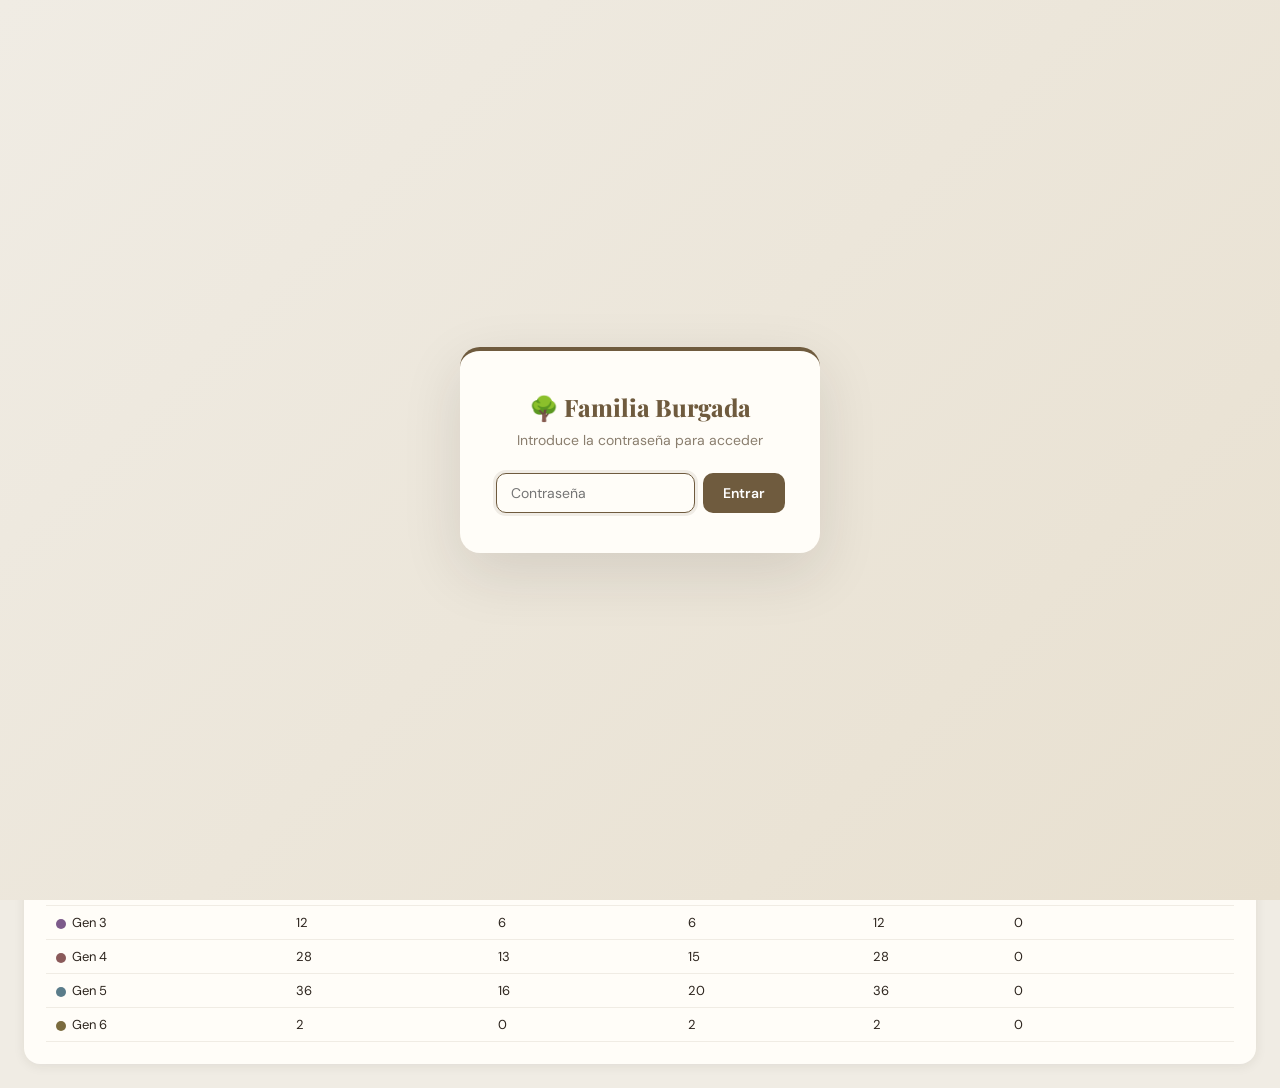
<file: stats.html>
<!DOCTYPE html>
<html lang="es">
<head>
  <meta charset="UTF-8" />
  <meta name="viewport" content="width=device-width, initial-scale=1.0" />
  <title>Estadísticas · Familia Burgada</title>
  <link rel="preconnect" href="https://fonts.googleapis.com">
  <link href="https://fonts.googleapis.com/css2?family=DM+Sans:ital,opsz,wght@0,9..40,300;0,9..40,500;0,9..40,700;1,9..40,400&family=Playfair+Display:wght@700;800&display=swap" rel="stylesheet">
  <style>
    *, *::before, *::after { box-sizing: border-box; margin: 0; padding: 0; }
    :root { --bg: #f0ece4; --surface: #fffdf8; --border: #ddd5c8; --text: #2c241d; --text-dim: #8a7e6e; --accent: #6f5b3e; --accent-light: #f5f0e6; --shadow: 0 2px 12px rgba(44,36,29,.08); --font: 'DM Sans', system-ui, sans-serif; --font-display: 'Playfair Display', Georgia, serif; }
    body { font-family: var(--font); background: var(--bg); color: var(--text); min-height: 100vh; padding: 24px; }
    .stats-header { display: flex; align-items: baseline; gap: 14px; margin-bottom: 28px; flex-wrap: wrap; }
    .stats-header h1 { font-family: var(--font-display); font-size: 26px; font-weight: 800; color: var(--accent); }
    .stats-nav { display: flex; gap: 8px; }
    .stats-link { font-size: 12px; font-weight: 600; color: var(--accent); text-decoration: none; background: var(--accent-light); padding: 5px 12px; border-radius: 999px; border: 1px solid var(--border); transition: .15s; }
    .stats-link:hover { background: var(--accent); color: #fff; border-color: var(--accent); }
    .kpi-row { display: grid; grid-template-columns: repeat(auto-fit, minmax(130px, 1fr)); gap: 14px; margin-bottom: 28px; }
    .kpi { background: var(--surface); border-radius: 14px; padding: 18px 16px; box-shadow: var(--shadow); text-align: center; }
    .kpi-value { font-family: var(--font-display); font-size: 32px; font-weight: 800; color: var(--accent); }
    .kpi-label { font-size: 11px; font-weight: 700; text-transform: uppercase; letter-spacing: .08em; color: var(--text-dim); margin-top: 4px; }
    .charts { display: grid; grid-template-columns: repeat(auto-fit, minmax(320px, 1fr)); gap: 20px; }
    .chart-card { background: var(--surface); border-radius: 16px; padding: 22px; box-shadow: var(--shadow); }
    .chart-title { font-size: 14px; font-weight: 700; color: var(--text); margin-bottom: 16px; text-transform: uppercase; letter-spacing: .04em; }
    .bar-chart { display: flex; align-items: flex-end; gap: 8px; height: 200px; }
    .bar-col { display: flex; flex-direction: column; align-items: center; flex: 1; justify-content: flex-end; height: 100%; }
    .bar-val { font-size: 13px; font-weight: 700; color: var(--text); margin-bottom: 6px; }
    .bar-fill { width: 100%; max-width: 48px; min-width: 24px; border-radius: 8px 8px 4px 4px; min-height: 4px; }
    .bar-label { font-size: 11px; font-weight: 600; color: var(--text-dim); text-align: center; margin-top: 8px; }
    .donut-wrap { display: flex; align-items: center; gap: 24px; }
    .donut-svg { width: 140px; height: 140px; flex-shrink: 0; }
    .donut-legend { display: flex; flex-direction: column; gap: 8px; }
    .donut-legend-item { display: flex; align-items: center; gap: 8px; font-size: 13px; }
    .donut-swatch { width: 14px; height: 14px; border-radius: 4px; flex-shrink: 0; }
    .donut-pct { font-weight: 700; min-width: 36px; }
    .gen-table { width: 100%; border-collapse: collapse; font-size: 13px; }
    .gen-table th { text-align: left; font-size: 10px; font-weight: 700; text-transform: uppercase; letter-spacing: .08em; color: var(--text-dim); padding: 8px 10px; border-bottom: 2px solid var(--border); }
    .gen-table td { padding: 8px 10px; border-bottom: 1px solid #f0ece4; }
    .gen-table tr:hover td { background: var(--accent-light); }
    .gen-dot { width: 10px; height: 10px; border-radius: 50%; display: inline-block; margin-right: 6px; vertical-align: middle; }
    @media (max-width: 600px) { body { padding: 14px; } .charts { grid-template-columns: 1fr; } }
  </style>
</head>
<body>
<script src="auth.js"></script>
  <div class="stats-header">
    <h1>📊 Estadísticas</h1>
    <div class="stats-nav"><a href="index.html" class="stats-link">← Árbol</a><a href="list.html" class="stats-link">📋 Listado</a></div>
  </div>
  <div class="kpi-row" id="kpi-row"></div>
  <div class="charts" id="charts"></div>
  <script>
    const GEN_COLORS = ['#6f5b3e','#4a7c59','#3e6b8a','#7c5a8a','#8a5a5a','#5a7c8a','#7a6b3e','#3e8a7c'];
    async function init() {
      const people = await (await fetch('data/people.json')).json();
      const total = people.length, alive = people.filter(p => !p.deathDate).length, deceased = total - alive;
      const male = people.filter(p => p.gender === 'M').length, female = people.filter(p => p.gender === 'F').length, unknown = total - male - female;
      const burgada = people.filter(p =>  p.parentId != null || p.id == 1).length, spouses = total - burgada;
      const gens = {}; people.forEach(p => { const g = p.generation ?? 0; gens[g] = (gens[g] || 0) + 1; });
      const genKeys = Object.keys(gens).map(Number).sort((a, b) => a - b);
      const maxCount = Math.max(...Object.values(gens));

      const kpiRow = document.getElementById('kpi-row');
      [{v:total,l:'Total personas'},{v:genKeys.length,l:'Generaciones'},{v:burgada,l:'Familia directa'},{v:spouses,l:'Parejas'},{v:alive,l:'Vivos'},{v:deceased,l:'Fallecidos'}].forEach(k => {
        const d = document.createElement('div'); d.className = 'kpi';
        d.innerHTML = `<div class="kpi-value">${k.v}</div><div class="kpi-label">${k.l}</div>`; kpiRow.appendChild(d);
      });

      const charts = document.getElementById('charts');

      // Bar chart
      const barCard = document.createElement('div'); barCard.className = 'chart-card';
      barCard.innerHTML = '<div class="chart-title">Personas por generación</div>';
      const bc = document.createElement('div'); bc.className = 'bar-chart';
      genKeys.forEach(g => {
        const count = gens[g], h = Math.max(6, (count / maxCount) * 160);
        const col = document.createElement('div'); col.className = 'bar-col';
        col.innerHTML = `<div class="bar-val">${count}</div><div class="bar-fill" style="height:${h}px;background:${GEN_COLORS[g % GEN_COLORS.length]}"></div><div class="bar-label">Gen ${g}</div>`;
        bc.appendChild(col);
      });
      barCard.appendChild(bc); charts.appendChild(barCard);

      charts.appendChild(makeDonut('Distribución por sexo', [{label:'Hombres',value:male,color:'#3e6b8a'},{label:'Mujeres',value:female,color:'#8a5a5a'},...(unknown>0?[{label:'Sin especificar',value:unknown,color:'#b8ad98'}]:[]),]));
      charts.appendChild(makeDonut('Vivos vs fallecidos', [{label:'Vivos',value:alive,color:'#4a7c59'},{label:'Fallecidos',value:deceased,color:'#8a7e6e'}]));
      charts.appendChild(makeDonut('Familia directa vs parejas', [{label:'Burgada',value:burgada,color:'#6f5b3e'},{label:'Parejas',value:spouses,color:'#b8ad98'}]));

      // Table
      const tc = document.createElement('div'); tc.className = 'chart-card'; tc.style.gridColumn = '1/-1';
      tc.innerHTML = '<div class="chart-title">Detalle por generación</div>';
      const t = document.createElement('table'); t.className = 'gen-table';
      t.innerHTML = '<thead><tr><th>Generación</th><th>Personas</th><th>Hombres</th><th>Mujeres</th><th>Vivos</th><th>Fallecidos</th></tr></thead>';
      const tb = document.createElement('tbody');
      genKeys.forEach(g => { const gp = people.filter(p=>(p.generation??0)===g); const c = GEN_COLORS[g%GEN_COLORS.length]; const tr = document.createElement('tr'); tr.innerHTML = `<td><span class="gen-dot" style="background:${c}"></span>Gen ${g}</td><td>${gp.length}</td><td>${gp.filter(p=>p.gender==='M').length}</td><td>${gp.filter(p=>p.gender==='F').length}</td><td>${gp.filter(p=>!p.deathDate).length}</td><td>${gp.filter(p=>!!p.deathDate).length}</td>`; tb.appendChild(tr); });
      t.appendChild(tb); tc.appendChild(t); charts.appendChild(tc);
    }
    function makeDonut(title, segments) {
      const card = document.createElement('div'); card.className = 'chart-card'; card.innerHTML = `<div class="chart-title">${title}</div>`;
      const total = segments.reduce((s,seg)=>s+seg.value,0);
      if (!total) { card.innerHTML += '<div style="color:var(--text-dim);font-size:13px">Sin datos</div>'; return card; }
      const wrap = document.createElement('div'); wrap.className = 'donut-wrap';
      const cx=70,cy=70,r=52,sw=24,circ=2*Math.PI*r; let off=0,paths='';
      segments.forEach(seg=>{const dl=(seg.value/total)*circ;paths+=`<circle cx="${cx}" cy="${cy}" r="${r}" fill="none" stroke="${seg.color}" stroke-width="${sw}" stroke-dasharray="${dl} ${circ-dl}" stroke-dashoffset="${-off}" transform="rotate(-90 ${cx} ${cy})" />`;off+=dl;});
      const tmp=document.createElement('div');tmp.innerHTML=`<svg class="donut-svg" viewBox="0 0 140 140">${paths}<text x="${cx}" y="${cy}" text-anchor="middle" dominant-baseline="central" font-family="'Playfair Display',serif" font-weight="800" font-size="22" fill="var(--accent)">${total}</text></svg>`;
      const legend=document.createElement('div');legend.className='donut-legend';
      segments.forEach(seg=>{legend.innerHTML+=`<div class="donut-legend-item"><div class="donut-swatch" style="background:${seg.color}"></div><span class="donut-pct">${Math.round((seg.value/total)*100)}%</span><span>${seg.label} (${seg.value})</span></div>`;});
      wrap.appendChild(tmp.firstElementChild);wrap.appendChild(legend);card.appendChild(wrap);return card;
    }
    init();
  </script>
</body>
</html>
</file>
<file: styles.css>
/* Familia Burgada — Estilos v6 */
*, *::before, *::after { box-sizing: border-box; margin: 0; padding: 0; }
:root { --bg: #f0ece4; --surface: #fffdf8; --border: #ddd5c8; --text: #2c241d; --text-dim: #8a7e6e; --accent: #6f5b3e; --accent-light: #f5f0e6; --link-color: #b8ad98; --shadow: 0 2px 12px rgba(44,36,29,.08); --radius: 14px; --font: 'DM Sans', system-ui, sans-serif; --font-display: 'Playfair Display', Georgia, serif; }
body { font-family: var(--font); background: var(--bg); color: var(--text); min-height: 100vh; }
.hidden { display: none !important; }

.ft-layout { position: fixed; inset: 0; display: flex; flex-direction: column; overflow: hidden; background: var(--bg); }

.ft-header { display: flex; align-items: center; justify-content: space-between; gap: 16px; padding: 14px 22px; flex-shrink: 0; background: var(--surface); border-bottom: 1px solid var(--border); flex-wrap: wrap; }
.ft-header-left { display: flex; align-items: baseline; gap: 14px; flex-wrap: wrap; }
.ft-title { font-family: var(--font-display); font-size: 22px; font-weight: 800; color: var(--accent); letter-spacing: -.02em; }
.ft-count { color: var(--text-dim); font-size: 13px; }
.ft-nav-link { font-size: 12px; font-weight: 600; color: var(--accent); text-decoration: none; background: var(--accent-light); padding: 4px 10px; border-radius: 999px; border: 1px solid var(--border); transition: .15s; }
.ft-nav-link:hover { background: var(--accent); color: #fff; border-color: var(--accent); }
.ft-header-right { display: flex; align-items: center; gap: 14px; flex-wrap: wrap; }
.ft-gen-filter { font-size: 13px; color: var(--text-dim); display: flex; align-items: center; gap: 6px; }
.ft-gen-filter select { font-family: var(--font); font-size: 13px; padding: 4px 8px; border-radius: 999px; border: 1px solid var(--border); background: var(--surface); color: var(--text); cursor: pointer; }
.ft-input { background: var(--accent-light); border: 1px solid var(--border); color: var(--text); border-radius: 10px; padding: 8px 13px; font-size: 14px; font-family: var(--font); width: 200px; outline: none; transition: .18s; }
.ft-input:focus { border-color: var(--accent); background: var(--surface); box-shadow: 0 0 0 3px rgba(111,91,62,.1); }
.ft-input::placeholder { color: var(--text-dim); }

/* Filter bar (lineage / descendants) */
.ft-filter-bar { display: flex; align-items: center; gap: 12px; padding: 8px 22px; flex-shrink: 0; background: linear-gradient(90deg, var(--accent-light), #faf8f3); border-bottom: 1px solid var(--border); font-size: 13px; color: var(--accent); font-weight: 500; overflow-x: auto; white-space: nowrap; }
.ft-filter-bar .ft-btn-small { background: var(--surface); border: 1px solid var(--border); color: var(--text-dim); border-radius: 8px; padding: 4px 10px; font-size: 11px; font-weight: 600; font-family: var(--font); cursor: pointer; transition: .15s; flex-shrink: 0; }
.ft-filter-bar .ft-btn-small:hover { border-color: var(--accent); color: var(--accent); }

.ft-body { display: flex; flex: 1; overflow: hidden; min-height: 0; background: var(--bg); }
.ft-sidebar { display: flex; flex-direction: column; align-items: center; gap: 8px; padding: 16px 8px; width: 48px; flex-shrink: 0; background: var(--surface); border-right: 1px solid var(--border); }
.ft-zoom-btn { background: var(--accent-light); border: 1px solid var(--border); color: var(--text-dim); width: 32px; height: 32px; border-radius: 9px; cursor: pointer; font-size: 18px; line-height: 1; transition: .15s; display: grid; place-items: center; font-weight: 700; font-family: var(--font); }
.ft-zoom-btn:hover { border-color: var(--accent); color: var(--accent); }
.ft-zoom-val { font-size: 10px; color: var(--text-dim); letter-spacing: .04em; }
.ft-sidebar-sep { width: 20px; height: 1px; background: var(--border); margin: 4px 0; }

.ft-viewport { flex: 1; overflow: auto; position: relative; background: radial-gradient(circle at 50% 50%, rgba(111,91,62,.03) 0%, transparent 70%), var(--bg); }
.ft-canvas { position: relative; transform-origin: top left; transition: transform .12s ease; }

.ft-level-bar { flex-shrink: 0; background: var(--surface); border-bottom: 1px solid var(--border); overflow: hidden; height: 30px; }
.ft-level-inner { display: flex; height: 100%; white-space: nowrap; }
.ft-level-label { display: flex; align-items: center; justify-content: center; font-size: 11px; font-weight: 700; text-transform: uppercase; letter-spacing: .08em; color: var(--text-dim); }

.ft-node-avatar { flex-shrink: 0; }
.ft-avatar-img { border-radius: 50%; object-fit: cover; border: 2px solid var(--surface); box-shadow: 0 0 0 2px var(--accent); background: var(--border); }
.ft-avatar-initials { border-radius: 50%; display: flex; align-items: center; justify-content: center; font-family: var(--font-display); font-weight: 800; font-size: 16px; letter-spacing: .02em; border: 2px solid var(--surface); box-shadow: 0 0 0 2px var(--accent); }
.ft-avatar-initials-lg { width: 72px !important; height: 72px !important; font-size: 22px; }
.ft-node-spouse .ft-avatar-img, .ft-node-spouse .ft-avatar-initials { box-shadow: 0 0 0 2px #b8ad98; }

.ft-node { position: relative; width: 210px; background: var(--surface); border-radius: var(--radius); border: 1px solid var(--border); border-top: 3px solid var(--accent); padding: 12px 14px 14px; cursor: pointer; opacity: 0; transform: translateY(6px); transition: box-shadow .18s, border-color .18s, transform .18s, opacity .25s; box-shadow: var(--shadow); }
.ft-node.ft-visible { opacity: 1; transform: translateY(0); animation: ftNodeIn .35s ease both; }
.ft-node:hover { border-color: var(--accent); box-shadow: 0 6px 20px rgba(44,36,29,.12); transform: translateY(-2px); }
.ft-node-burgada { background: var(--surface); border-left: 3px solid var(--accent); }
.ft-node-spouse { background: #faf9f5; border-left: 3px dashed var(--link-color); border-top-color: #b8ad98 !important; }
.ft-node.ft-deceased { opacity: .65; } .ft-node.ft-deceased.ft-visible { opacity: .65; }
.ft-node.ft-collapsed::after { content: ''; position: absolute; right: -8px; top: 50%; transform: translateY(-50%); width: 6px; height: 6px; background: var(--accent); border-radius: 50%; }
.ft-node.ft-lineage-active { box-shadow: 0 0 0 3px rgba(111,91,62,.2), 0 4px 16px rgba(111,91,62,.12); border-color: var(--accent) !important; }

.ft-node-top { display: flex; align-items: center; gap: 10px; margin-bottom: 8px; }
.ft-node-info { flex: 1; min-width: 0; }
.ft-node-name { font-weight: 700; font-size: 13px; color: var(--text); white-space: nowrap; overflow: hidden; text-overflow: ellipsis; }
.ft-node-dates { font-size: 11px; color: var(--text-dim); margin-top: 2px; }
.ft-node-bottom { display: flex; align-items: center; gap: 6px; flex-wrap: wrap; }
.ft-gen-badge, .ft-burgada-tag { display: inline-flex; padding: 2px 8px; border-radius: 999px; font-size: 10px; font-weight: 700; text-transform: uppercase; letter-spacing: .06em; }
.ft-spouse-tag { display: inline-flex; padding: 2px 8px; border-radius: 999px; font-size: 10px; font-weight: 600; text-transform: uppercase; letter-spacing: .06em; background: #f0ece4; color: #8a7e6e; border: 1px dashed #ccc5b8; }

.ft-marriage { width: 210px; position: absolute; display: flex; flex-direction: column; align-items: center; gap: 0; }
.ft-marriage-ring { width: 26px; height: 26px; background: #fffbeb; border: 2px solid #fbbf24; border-radius: 50%; display: grid; place-items: center; font-size: 12px; color: #d97706; z-index: 2; margin: -6px 0; position: relative; }
.ft-marriage .ft-node { position: relative; width: 100%; }
.ft-collapse-btn { position: absolute; right: 8px; bottom: 8px; width: 24px; height: 24px; border-radius: 7px; border: 1px solid var(--border); background: var(--accent-light); color: var(--text-dim); font-size: 14px; cursor: pointer; display: grid; place-items: center; transition: .12s; line-height: 1; z-index: 5; }
.ft-collapse-btn:hover { background: var(--accent); color: #fff; border-color: var(--accent); }
.ft-marriage > .ft-collapse-btn { bottom: -14px; right: calc(50% - 12px); }

.ft-empty { display: flex; align-items: center; justify-content: center; min-height: 300px; font-size: 15px; color: var(--text-dim); text-align: center; padding: 40px; }
.ft-node.ft-highlight { border-color: var(--accent) !important; box-shadow: 0 0 0 3px rgba(111,91,62,.25), 0 6px 20px rgba(44,36,29,.12); z-index: 10; }
.ft-node.ft-dimmed { opacity: .15 !important; }

/* Modal */
.ft-modal-backdrop { display: none; position: fixed; inset: 0; background: rgba(44,36,29,.4); backdrop-filter: blur(4px); z-index: 100; justify-content: center; align-items: center; }
.ft-modal-backdrop.open { display: flex; }
.ft-modal { background: var(--surface); border-radius: 18px; width: 480px; max-width: 92vw; max-height: 85vh; overflow-y: auto; box-shadow: 0 20px 60px rgba(44,36,29,.2); position: relative; overflow: hidden; }
.ft-modal-close { position: absolute; top: 14px; right: 14px; width: 30px; height: 30px; border: 1px solid rgba(111,91,62,.2); border-radius: 8px; background: rgba(255,253,248,.8); color: var(--text-dim); font-size: 14px; cursor: pointer; display: grid; place-items: center; transition: .12s; z-index: 2; }
.ft-modal-close:hover { background: var(--accent); color: #fff; border-color: var(--accent); }

/* Hero: centered avatar */
.ft-modal-hero { display: flex; flex-direction: column; align-items: center; text-align: center; padding: 28px 24px 20px; background: linear-gradient(145deg, var(--accent-light), #ece5d8); border-bottom: 1px solid var(--border); }
.ft-modal-avatar { margin-bottom: 14px; }
.ft-modal-photo { width: 150px; height: 150px; border-radius: 50%; object-fit: cover; border: 4px solid var(--surface); box-shadow: 0 0 0 3px var(--accent), 0 8px 24px rgba(44,36,29,.12); background: var(--border); }
.ft-avatar-initials.ft-avatar-initials-lg { width: 150px !important; height: 150px !important; font-size: 42px; border-width: 4px; box-shadow: 0 0 0 3px var(--accent), 0 8px 24px rgba(44,36,29,.12); }
.ft-modal-hero h2 { font-family: var(--font-display); font-size: 22px; font-weight: 800; color: var(--text); margin-top: 4px; }
.ft-modal-badge { display: inline-flex; padding: 3px 12px; border-radius: 999px; font-size: 10px; font-weight: 700; text-transform: uppercase; letter-spacing: .06em; margin-bottom: 6px; }
.ft-modal-sub { font-size: 13px; color: var(--text-dim); margin-top: 4px; }

/* Content below hero */
.ft-modal-content { padding: 20px 24px 24px; }
.ft-modal-body { font-size: 14px; color: var(--text); line-height: 1.6; margin-bottom: 16px; min-height: 8px; }
.ft-modal-body:empty { display: none; }
.ft-modal-lineage { background: var(--accent-light); border-radius: 12px; padding: 12px 14px; margin-bottom: 14px; font-size: 13px; line-height: 1.8; }
.ft-lineage-step { font-weight: 600; }
.ft-lineage-arrow { margin: 0 6px; color: var(--link-color); font-size: 12px; }
.ft-modal-grid { display: grid; grid-template-columns: 1fr 1fr; gap: 10px; }
.ft-modal-card { background: var(--accent-light); border-radius: 10px; padding: 10px 12px; }
.ft-modal-label { font-size: 10px; font-weight: 700; text-transform: uppercase; letter-spacing: .08em; color: var(--text-dim); margin-bottom: 4px; }
.ft-modal-value { font-size: 13px; color: var(--text); font-weight: 500; }
.ft-modal-actions { margin-top: 16px; padding-top: 14px; border-top: 1px solid var(--border); display: flex; gap: 10px; flex-wrap: wrap; }

.ft-btn { background: var(--accent); border: none; color: #fff; border-radius: 10px; padding: 8px 18px; font-size: 13px; font-weight: 600; font-family: var(--font); cursor: pointer; transition: .18s; display: inline-flex; align-items: center; gap: 6px; }
.ft-btn:hover { background: #5a4a33; }
.ft-btn-outline { background: transparent; border: 1px solid var(--border); color: var(--text-dim); border-radius: 10px; padding: 8px 16px; font-size: 13px; font-weight: 600; font-family: var(--font); cursor: pointer; transition: .18s; display: inline-flex; align-items: center; gap: 6px; }
.ft-btn-outline:hover { border-color: var(--accent); color: var(--accent); background: var(--accent-light); }

.ft-request-panel { background: var(--surface); border-top: 1px solid var(--border); flex-shrink: 0; }
.ft-request-toggle { padding: 10px 22px; font-size: 13px; font-weight: 600; color: var(--text-dim); cursor: pointer; display: flex; align-items: center; gap: 8px; transition: .15s; user-select: none; }
.ft-request-toggle:hover { color: var(--accent); }
.ft-chevron { margin-left: auto; transition: transform .2s; }
.ft-chevron.open { transform: rotate(180deg); }
.ft-request-body { padding: 0 22px 18px; }
.ft-request-hint { font-size: 12px; color: var(--text-dim); margin-bottom: 10px; line-height: 1.5; }
#request-form { display: grid; grid-template-columns: 1fr 1fr; gap: 8px 14px; margin-bottom: 10px; }
#request-form label { font-size: 11px; color: var(--text-dim); display: block; margin-bottom: 2px; }
#request-form input, #request-form select, #request-form textarea { width: 100%; font-family: var(--font); font-size: 13px; padding: 6px 10px; border-radius: 8px; border: 1px solid var(--border); background: var(--accent-light); color: var(--text); }
#request-form textarea { resize: vertical; min-height: 50px; }
.ft-form-actions { display: flex; gap: 10px; flex-wrap: wrap; }

@keyframes ftNodeIn { from { opacity: 0; transform: translateY(6px); } to { opacity: 1; transform: translateY(0); } }
@media (max-width: 700px) { .ft-header { padding: 10px 14px; } .ft-title { font-size: 18px; } #request-form { grid-template-columns: 1fr; } .ft-modal-grid { grid-template-columns: 1fr; } }
</file>
